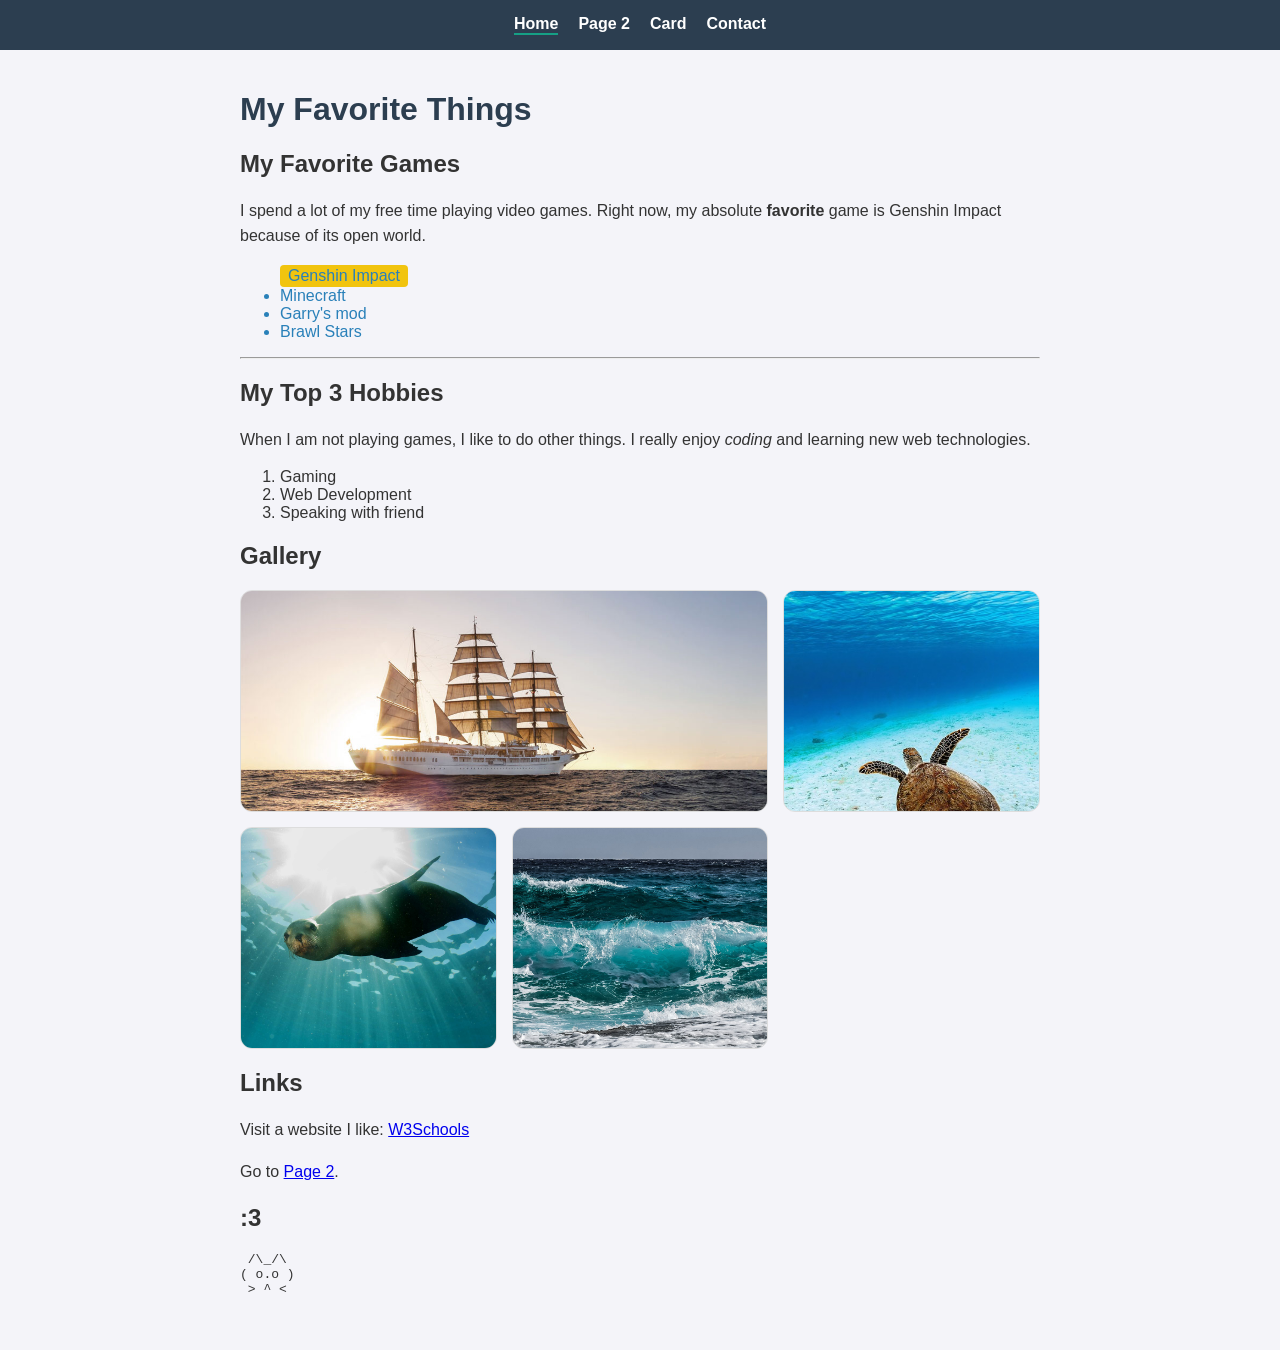
<file: index.html>
<!DOCTYPE html>
<html lang="ru">
<head>
    <meta charset="UTF-8">
    <meta name="viewport" content="width=device-width, initial-scale=1.0">
    <title>My Favorite Things</title>
    <link rel="stylesheet" href="style.css">
</head>
<body>
    <nav class="navbar">
        <a href="index.html" class="nav-link active">Home</a>
        <a href="page2.html" class="nav-link">Page 2</a>
        <a href="card.html" class="nav-link">Card</a>
        <a href="contact.html" class="nav-link">Contact</a>
    </nav>
    <div class="container">
        <h1>My Favorite Things</h1>
        <h2>My Favorite Games</h2>
        <p>I spend a lot of my free time playing video games. Right now, my absolute <strong>favorite</strong> game is Genshin Impact because of its open world.</p>
        <ul>
            <li class="highlight">Genshin Impact</li>
            <li>Minecraft</li>
            <li>Garry's mod </li>
            <li>Brawl Stars</li>
        </ul>
        <hr>        
        <h2>My Top 3 Hobbies</h2>
        <p>When I am not playing games, I like to do other things. I really enjoy <em>coding</em> and learning new web technologies.</p>
        <ol>
            <li>Gaming</li>
            <li>Web Development</li>
            <li>Speaking with friend</li>
        </ol>
        <h2>Gallery</h2>
        <div class="gallery-grid">
            <div class="gallery-item featured">
                <img src="images/sea-big.jpg" alt="Beautiful sea sunset">
            </div>
            
            <div class="gallery-item">
                <img src="images/sea1.jpg" alt="Sea waves 1">
            </div>

            <div class="gallery-item">
                <img src="images/sea2.jpg" alt="Sea beach 2">
            </div>

            <div class="gallery-item">
                <img src="images/sea3.jpg" alt="Ocean wave 3">
            </div>
        </div>
        <h2>Links</h2>
        <p>Visit a website I like: <a href="https://w3schools.com" target="_blank">W3Schools</a></p>
        <p>Go to <a href="page2.html">Page 2</a>.</p>
        <h2>:3</h2>
        <pre>
 /\_/\  
( o.o ) 
 > ^ <  
        </pre>
    </div>
</body>
</html>
</file>
<file: style.css>
body {
    font-family: Arial, sans-serif;
    background-color: #f4f4f9;
    color: #333;
    margin: 0;
    padding: 0;
    min-height: 150vh;
}
h1 { color: #2c3e50; }
p { line-height: 1.6; }
.highlight {
    background-color: #f1c40f;
    padding: 2px 8px;
    border-radius: 4px;
    display: inline-block;
}
#special-item { color: #e74c3c; font-weight: bold; }
ul li { color: #2980b9; }
.container { max-width: 800px; margin: 0 auto; padding: 20px; }
.main-img { max-width: 300px; display: block; margin: 15px 0; background: #ccc; height: 150px; }
.navbar { position: sticky; top: 0; background-color: #2c3e50; padding: 15px; display: flex; justify-content: center; gap: 20px; z-index: 1000; }
.nav-link { color: white; text-decoration: none; font-weight: bold; transition: color 0.2s ease; }
.nav-link:hover { color: #16a085; }
.nav-link.active { border-bottom: 2px solid #16a085; }
.gallery-grid {
    display: grid;
    grid-template-columns: repeat(auto-fit, minmax(200px, 1fr));
    gap: 15px;
    margin: 20px 0;
}

.gallery-item {
    position: relative;
    height: 220px;
    overflow: hidden;
    border-radius: 12px;
    border: 1px solid #ddd;
}

.gallery-item img {
    width: 100%;
    height: 100%;
    object-fit: cover; 
    display: block;
}

.gallery-item.featured {
    grid-column: span 2;
}

@media (max-width: 600px) {
    .gallery-item.featured {
        grid-column: span 1;
    }
}
</file>
